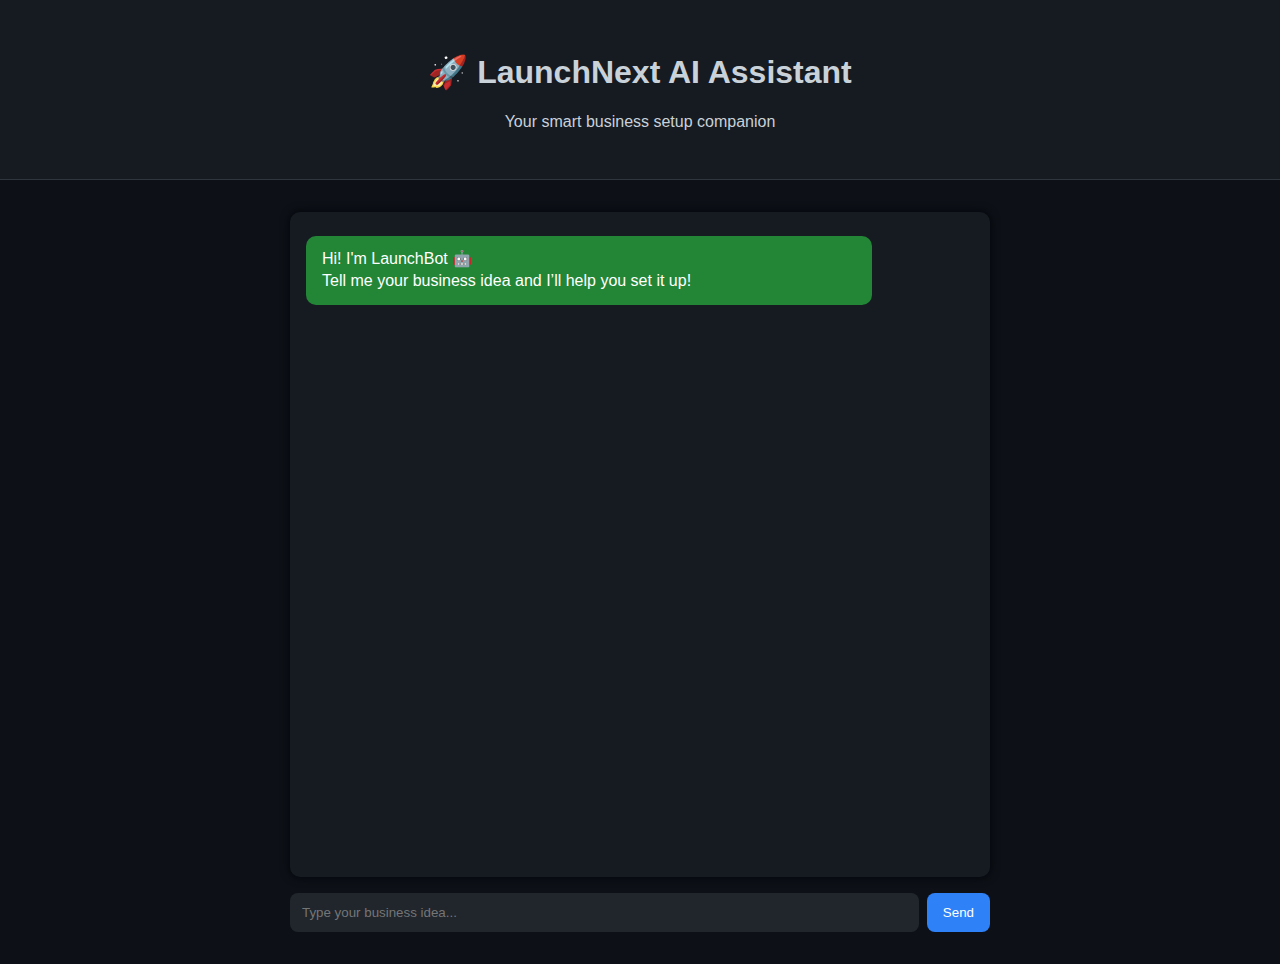
<file: assistant.html>
<!DOCTYPE html>
<html lang="en">
<head>
  <meta charset="UTF-8" />
  <meta name="viewport" content="width=device-width, initial-scale=1.0" />
  <title>LaunchNext AI Assistant</title>
  <link rel="stylesheet" href="assistant.css" />
</head>
<body>

  <!-- Header -->
  <header class="header">
    <h1>🚀 LaunchNext AI Assistant</h1>
    <p>Your smart business setup companion</p>
  </header>

  <!-- Chat Window -->
  <main class="chat-container">
    <div class="chat-box" id="chat-box">
      <div class="bot-message">Hi! I'm LaunchBot 🤖<br>Tell me your business idea and I’ll help you set it up!</div>
    </div>
    <form id="chat-form">
      <input type="text" id="user-input" placeholder="Type your business idea..." autocomplete="off" required />
      <button type="submit">Send</button>
    </form>
  </main>

</body>
</html>
</file>
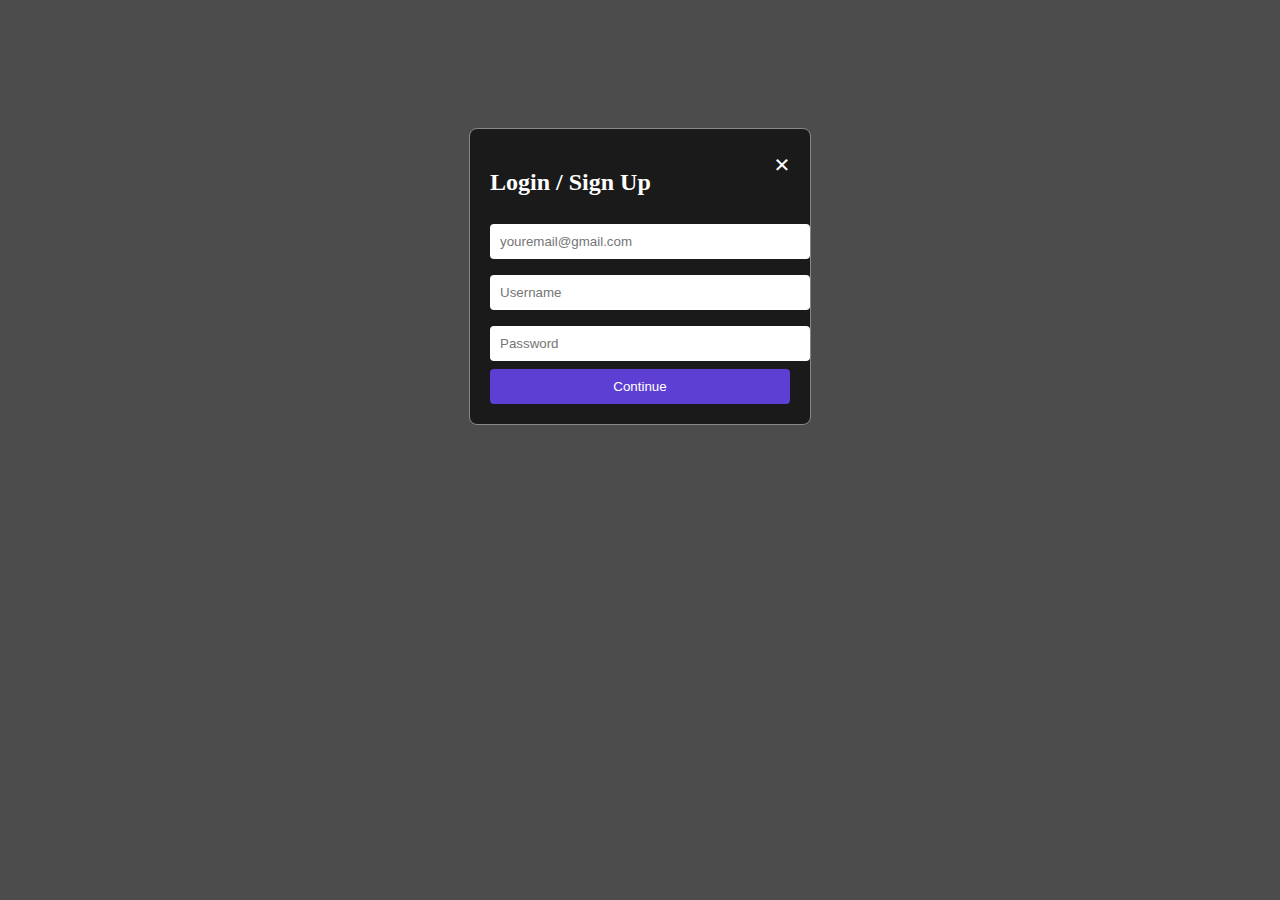
<file: auth.html>
<!DOCTYPE html>
<html lang="en">
<head>
    <meta charset="UTF-8">
    <meta name="viewport" content="width=device-width, initial-scale=1.0">
    <title>signup form</title>
    <link rel="stylesheet" href="auth.css">
</head>
<body>
    <!-- Sign Up / Login Modal -->
  <div id="authModal" class="modal">
    <div class="modal-content">
      <span class="close" onclick="toggleAuthForm()">&times;</span>
      <h2>Login / Sign Up</h2>
      <form id="authForm">
        <input type="email" placeholder="youremail@gmail.com" required><br>
        <input type="text" placeholder="Username" required><br>
        <input type="password" placeholder="Password" required><br>
        <button type="submit">Continue</button>
      </form>
    </div>
  </div>

  <script>
    document.getElementById("authForm").addEventListener("submit", function(e) {
      e.preventDefault(); // prevent default form submission
      
      // Optional: add field validation if needed

      // Redirect to homepage
      window.location.href = "index.html";
    });
  </script>

  <!-- <script>
    function toggleAuthForm() {
    const modal = document.getElementById("authModal");
    modal.style.display = modal.style.display === "block" ? "none" : "block";
  }
  function redirectToHome(event) {
    event.preventDefault();

    Window.location.href = "index.html"
  }
  window.onclick = function(event) {
    const modal = document.getElementById("authModal");
    if (event.target == modal) {
      modal.style.display = "none";
    }
  }
  </script> -->
       
</body>
</html>
</file>
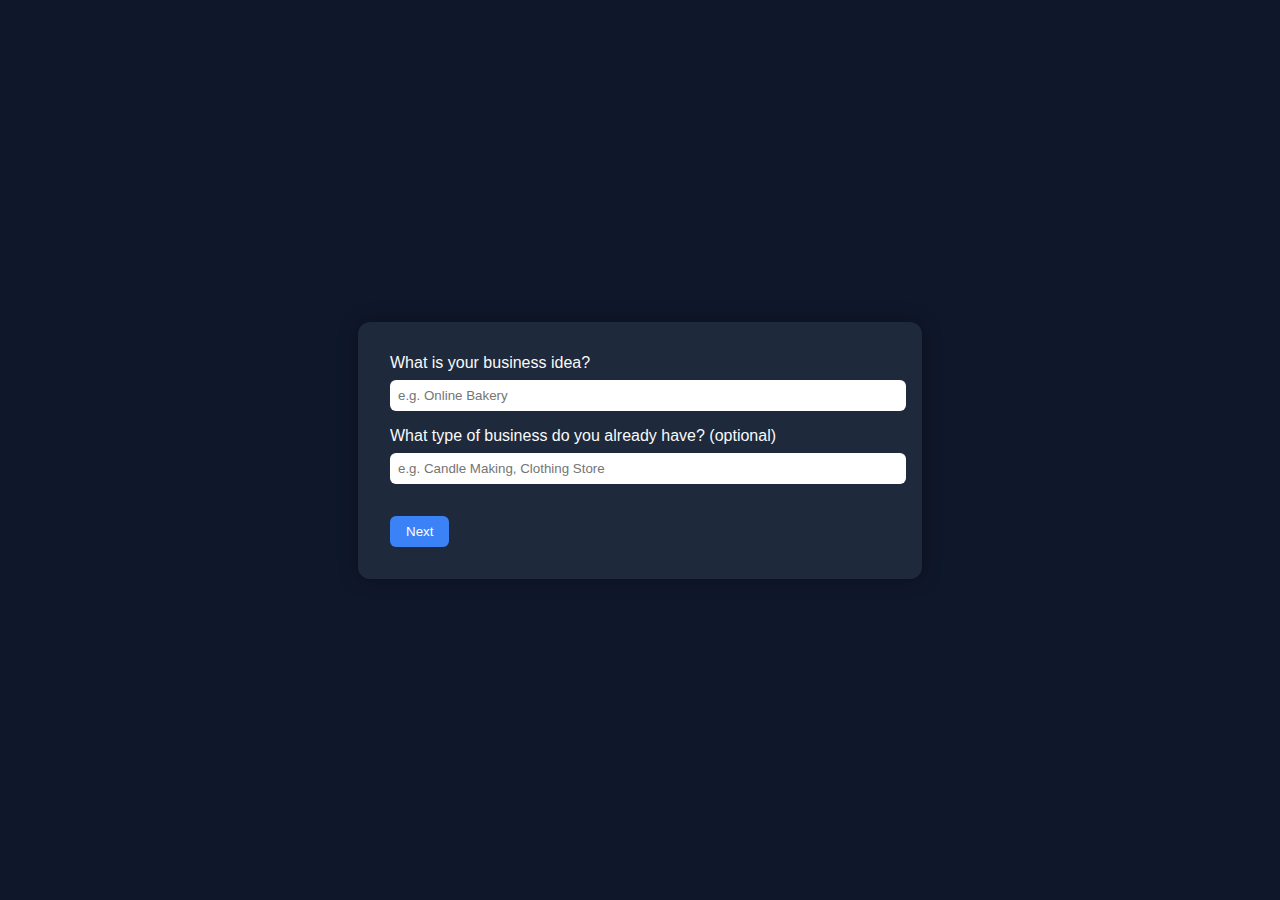
<file: start-building.html>
<!DOCTYPE html>
<html lang="en">
<head>
  <meta charset="UTF-8" />
  <meta name="viewport" content="width=device-width, initial-scale=1.0" />
  <title>Start Building Form</title>
  <style>
    body {
      margin: 0;
      font-family: Arial, sans-serif;
      background-color: #0f172a;
      color: #f8fafc;
      display: flex;
      justify-content: center;
      align-items: center;
      height: 100vh;
    }
    .form-container {
      background-color: #1e293b;
      padding: 2rem;
      border-radius: 12px;
      box-shadow: 0 0 20px rgba(0,0,0,0.3);
      max-width: 500px;
      width: 90%;
    }
    .form-step {
  display: none;
    }

.form-step.active {
  display: block;
    }

    button {
      background-color: #3b82f6;
      color: white;
      border: none;
      padding: 0.5rem 1rem;
      border-radius: 6px;
      cursor: pointer;
      margin-top: 1rem;
    }
    input, textarea {
      width: 100%;
      padding: 0.5rem;
      margin-top: 0.5rem;
      margin-bottom: 1rem;
      border-radius: 6px;
      border: none;
    }
    .checkbox-group label {
      display: block;
      margin-bottom: 0.5rem;
    }
  </style>
</head>
<body>
  <div class="form-container">
    <form id="multiStepForm">
      <div class="form-step active">
        <label for="businessIdea">What is your business idea?</label>
        <input type="text" id="businessIdea" name="businessIdea" required placeholder="e.g. Online Bakery">
    
        <label for="existingBusiness">What type of business do you already have? (optional)</label>
        <input type="text" id="existingBusiness" name="existingBusiness" placeholder="e.g. Candle Making, Clothing Store">
    
        <button type="button" class="next-btn">Next</button>
      </div>

      <div class="form-step">
        <p>2. What setup do you need?</p>
        <div class="checkbox-group">
          <label><input type="checkbox" name="needs" value="Business Name"> Business Name</label>
          <label><input type="checkbox" name="needs" value="Logo"> Logo</label>
          <label><input type="checkbox" name="needs" value="Accounting Setup"> Accounting Setup</label>
          <label><input type="checkbox" name="needs" value="Basic Business Setup"> Basic Business Setup</label>
        </div>
        <button type="button" class="next-btn">Next</button>
      </div>

      <div class="form-step">
        <label for="details">3. Any extra details?</label>
        <textarea id="details" name="details" rows="4"></textarea>
        <button type="submit">Submit</button>
      </div>
    </form>
  </div>
<!-- https://script.google.com/macros/s/AKfycbzhoaiir7pfXHbn08gESt09L3LPic0ORTUiWyE7WP9Q8RzclOIYmzSaxuTJILa9ALWw5g/exec -->
  <script>
    const steps = document.querySelectorAll(".form-step");
    const nextBtns = document.querySelectorAll(".next-btn");
    let currentStep = 0;

    nextBtns.forEach((btn) => {
      btn.addEventListener("click", () => {
        if (currentStep < steps.length - 1) {
          steps[currentStep].classList.remove("active");
          currentStep++;
          steps[currentStep].classList.add("active");
        }
      });
    });

    document.getElementById("multiStepForm").addEventListener("submit", function (e) {
      e.preventDefault();

      const form = this;
      const formData = new FormData(form);

      // ✅ Replace this with your actual Google Apps Script Web App URL:
      const scriptURL = "https://script.google.com/macros/s/AKfycbzhoaiir7pfXHbn08gESt09L3LPic0ORTUiWyE7WP9Q8RzclOIYmzSaxuTJILa9ALWw5g/exec";
      fetch(scriptURL, { method: "POST", body: formData })
        .then((response) => {
          if (response.ok) {
            alert("Form submitted successfully!");
            window.location.href = "index.html"; // or another thank-you page
          } else {
            alert("Submission failed. Please try again.");
          }
        })
        .catch((error) => {
          alert("Error submitting form.");
          console.error("Error!", error.message);
        });
    });
  </script>
</body>
</html>
</file>
<file: assistant.css>
/* assistant.css */
body {
    margin: 0;
    font-family: 'Segoe UI', sans-serif;
    background-color: #0d1117;
    color: #c9d1d9;
  }
  
  .header {
    text-align: center;
    padding: 2rem 1rem;
    background-color: #161b22;
    border-bottom: 1px solid #30363d;
  }
  
  .chat-container {
    display: flex;
    flex-direction: column;
    height: 80vh;
    max-width: 700px;
    margin: auto;
    padding: 2rem 1rem;
  }
  
  .chat-box {
    flex-grow: 1;
    overflow-y: auto;
    background: #161b22;
    padding: 1rem;
    border-radius: 10px;
    margin-bottom: 1rem;
    box-shadow: 0 0 10px #010409;
  }
  
  .bot-message,
  .user-message {
    margin: 0.5rem 0;
    padding: 0.75rem 1rem;
    border-radius: 10px;
    max-width: 80%;
    line-height: 1.4;
  }
  
  .bot-message {
    background-color: #238636;
    align-self: flex-start;
    color: #fff;
  }
  
  .user-message {
    background-color: #2f81f7;
    align-self: flex-end;
    color: #fff;
  }
  
  form {
    display: flex;
    gap: 0.5rem;
  }
  
  #user-input {
    flex: 1;
    padding: 0.75rem;
    border-radius: 8px;
    border: none;
    background-color: #21262d;
    color: #c9d1d9;
  }
  
  button {
    padding: 0.75rem 1rem;
    background-color: #2f81f7;
    border: none;
    border-radius: 8px;
    color: white;
    cursor: pointer;
    transition: 0.3s;
  }
  
  button:hover {
    background-color: #1f6feb;
  }
</file>
<file: auth.css>
.modal {
    /* display: none; */
    position: fixed;
    z-index: 1000;
    left: 0;
    top: 0;
    width: 100%;
    height: 100%;
    overflow: auto;
    background-color: rgba(0, 0, 0, 0.7);
  }

  .modal-content {
    background-color: #1a1a1a;
    margin: 10% auto;
    padding: 20px;
    border: 1px solid #888;
    width: 300px;
    color: white;
    border-radius: 8px;
  }

  .modal-content input {
    width: 100%;
    padding: 10px;
    margin: 8px 0;
    border-radius: 4px;
    border: none;
  }

  .modal-content button {
    width: 100%;
    padding: 10px;
    background-color: #5d3fd3;
    color: white;
    border: none;
    border-radius: 4px;
    cursor: pointer;
  }

  .close {
    color: white;
    float: right;
    font-size: 28px;
    font-weight: bold;
    cursor: pointer;
  }

  .close:hover {
    color: #f44336;
  }
</file>
